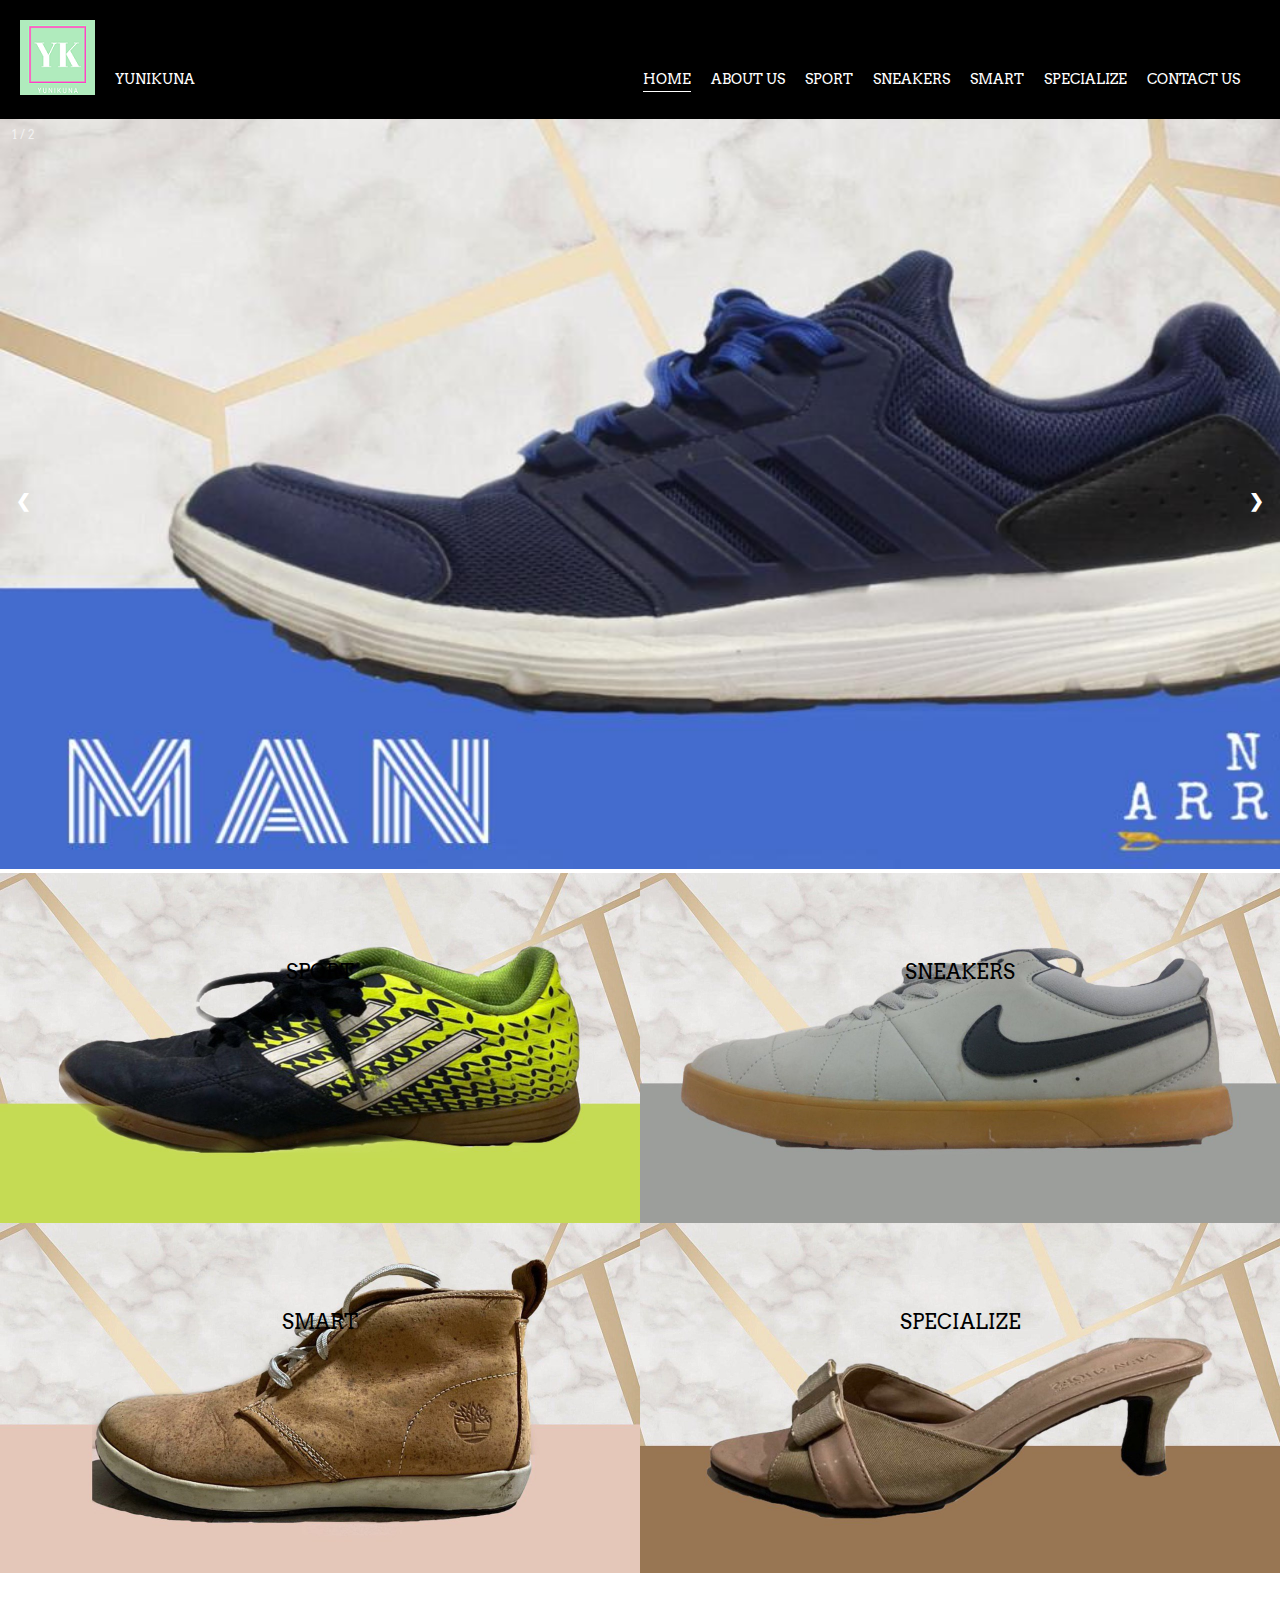
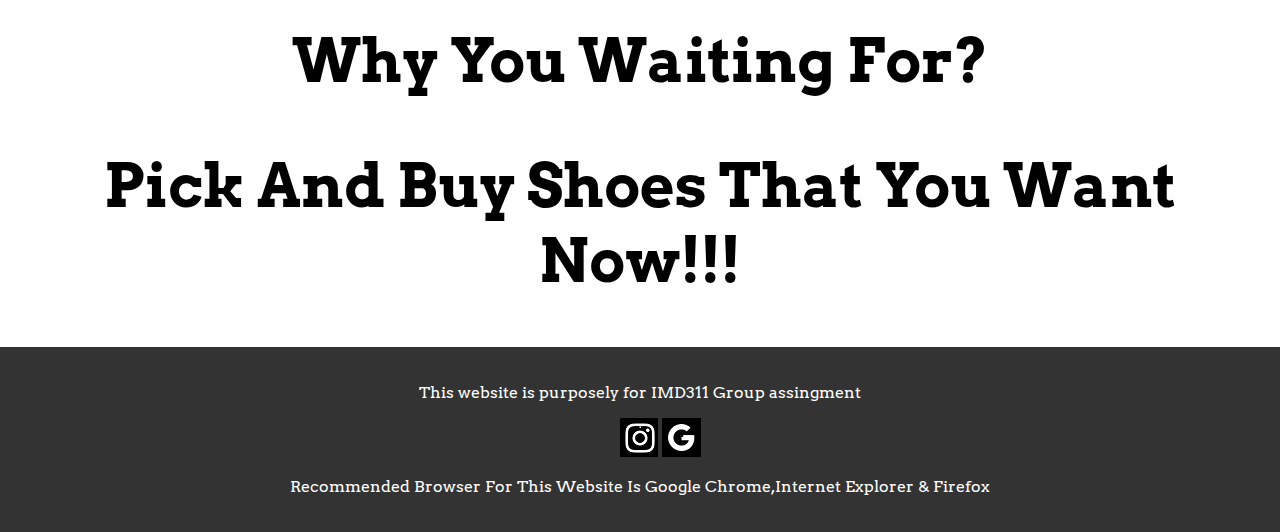
<file: index.html>
<!DOCTYPE html>
<html lang="en">
<head>
  <meta charset="UTF-8">
  <link href="https://fonts.googleapis.com/css2?family=Arvo&display=swap" rel="stylesheet">
  <link rel="stylesheet" type="text/css" href="style.css">
  <title>Homepage</title>
</head>
<body>
  <div class="container">
    <div class="nav-bar">
      <div class="left-side">
        <div class="brand-logo">
          <img src="images/logo1.png">
        </div>

        <div class="nav-brand">
          <div>YUNIKUNA</div>
        </div>
      </div>

      <div class="right-side">
        <div class="nav-link active-nav-link">
          <a href="index.html">HOME</a>
        </div>

        <div class="nav-link">
          <a href="about.html">ABOUT US</a>
        </div>

        <div class="nav-link">
          <a href="sport.html">SPORT</a>
        </div>

        <div class="nav-link">
          <a href="sneaker.html">SNEAKERS</a>
        </div>

        <div class="nav-link">
          <a href="smart.html">SMART</a>
        </div>

        <div class="nav-link">
          <a href="specialize.html">SPECIALIZE</a>
        </div>

        <div class="nav-link">
          <a href="contact.html">CONTACT US</a>
        </div>
      </div>
    </div>
  </div>

    <!-- Slideshow container -->
  <div class="slideshow-container">

  <!-- Full-width images with number and caption text -->
    <div class="mySlides fade">
      <div class="numbertext">1 / 2</div>
      <img src="images/sl1.jpeg" width="1519px" height="750px">
    </div>

    <div class="mySlides fade">
      <div class="numbertext">2 / 2</div>
      <img src="images/sl2.jpeg" width="1519px" height="750px">
    </div>

  <!-- Next and previous buttons -->
    <a class="prev" onclick="plusSlides(-1)">&#10094;</a>
    <a class="next" onclick="plusSlides(1)">&#10095;</a>
  </div>

  <div class="container">

    <div class="content">
      <div class="menu-items">

        <div class="menu-item">
          <div class="menu-img-background" style="background-image:url(images/hp1.jpg)"></div>
        
          <div class="img-text">
            <div class="subtitle"> 
              <h2>Get Your Right Shoes For Your Sports Here!!</h2>
            </div> 

            <div class="button-content">
              <a href="sport.html" class="button-content">SPORT</a>
            </div>
          </div>
        </div>

        <div class="menu-item">
          <div class="menu-img-background" style="background-image:url(images/hp2.jpg)"></div>
        
          <div class="img-text">
            <div class="subtitle"> 
              <h2>Stay Up To Date With The HypeBeast</h2>
            </div> 

            <div class="button-content">
              <a href="sneaker.html" class="button-content">SNEAKERS</a>
            </div>
          </div>
        </div>

        <div class="menu-item">
          <div class="menu-img-background" style="background-image:url(images/hp3.jpg)"></div>
        
          <div class="img-text">
            <div class="subtitle"> 
              <h2>Formal Shoes? No Problem, Shop Here</h2>
            </div> 

            <div class="button-content ">
              <a href="smart.html" class="button-content">SMART</a>
            </div>
          </div>
        </div>

        <div class="menu-item">
          <div class="menu-img-background" style="background-image:url(images/hp4.jpg)"></div>
        
          <div class="img-text">
            <div class="subtitle">
              <h2>Women Shoes Are One Of The Our Top Concern</h2>
            </div> 

            <div class="button-content">
              <a href="specialize.html" class="button-content">SPECIALIZE</a>
            </div>
          </div>
        </div>
    
      </div>
    </div>
  </div>

  <div class="promote">
    <h2>Why You Waiting For?</h2>
    <h2>Pick And Buy Shoes That You Want Now!!!</h2>
  </div>

  <div class="footer"
    <footer id="main-footer">
      <p>This website is purposely for IMD311 Group assingment</p>

    <footer id="mid-footer">
      <ul>
        <li><a href="https://www.instagram.com/yunikuna_store/"><img src="images/insta.png"></a></li>
        <li><a href="contact.html/"><img src="images/google.png"></a></li>
      </ul>

    <footer id="end-footer">
      <p>Recommended Browser For This Website Is Google Chrome,Internet Explorer & Firefox</p>
  </div>
</body>
<script>
var slideIndex = 1;
showSlides(slideIndex);

// Next/previous controls
function plusSlides(n) {
  showSlides(slideIndex += n);
}

// Thumbnail image controls
function currentSlide(n) {
  showSlides(slideIndex = n);
}

function showSlides(n) {
  var i;
  var slides = document.getElementsByClassName("mySlides");
  var dots = document.getElementsByClassName("dot");
  if (n > slides.length) {slideIndex = 1}
  if (n < 1) {slideIndex = slides.length}
  for (i = 0; i < slides.length; i++) {
      slides[i].style.display = "none";
  }
  for (i = 0; i < dots.length; i++) {
      dots[i].className = dots[i].className.replace(" active", "");
  }
  slides[slideIndex-1].style.display = "block";
  dots[slideIndex-1].className += " active";
}
</script>
</html>
</file>
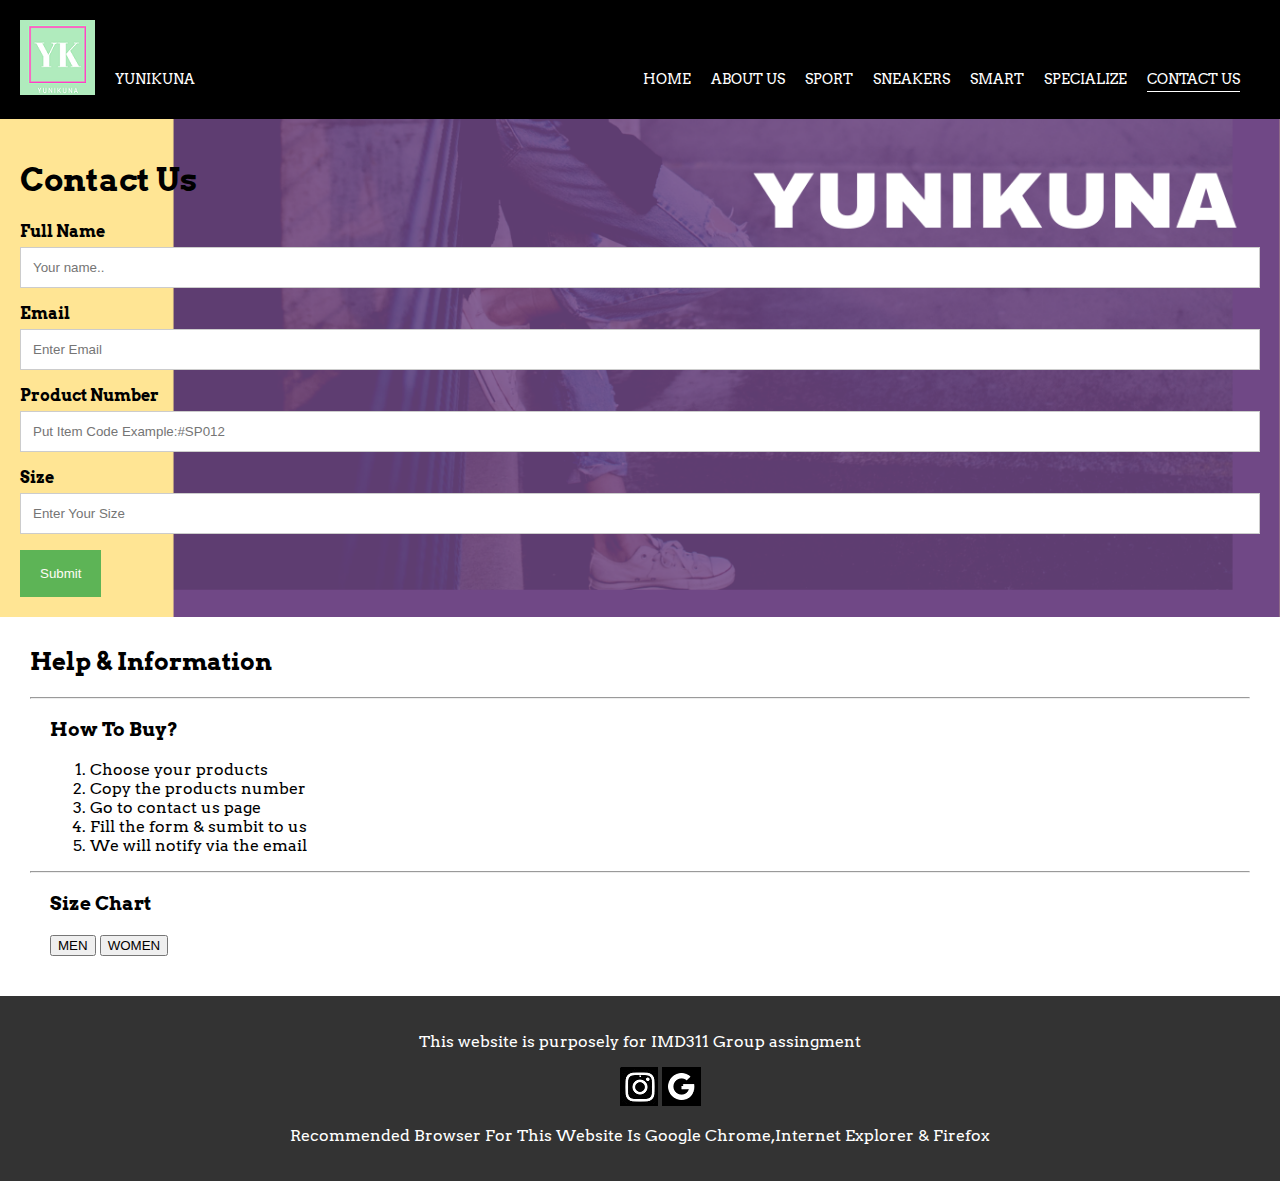
<file: contact.html>
<!DOCTYPE html>
<html lang="en">
<head>
  <meta charset="UTF-8">
  <link href="https://fonts.googleapis.com/css2?family=Arvo&display=swap" rel="stylesheet">
  <link rel="stylesheet" type="text/css" href="style.css">
  <title>Contact Us</title>
</head>
<body>
  <div class="container">
    <div class="nav-bar">
      <div class="left-side">
        <div class="brand-logo">
          <img src="images/logo1.png">
        </div>

        <div class="nav-brand">
          <div>YUNIKUNA</div>
        </div>
      </div>

      <div class="right-side">
        <div class="nav-link">
          <a href="index.html">HOME</a>
        </div>

        <div class="nav-link">
          <a href="about.html">ABOUT US</a>
        </div>

        <div class="nav-link">
          <a href="sport.html">SPORT</a>
        </div>

        <div class="nav-link">
          <a href="sneaker.html">SNEAKERS</a>
        </div>

        <div class="nav-link">
          <a href="smart.html">SMART</a>
        </div>

        <div class="nav-link">
          <a href="specialize.html">SPECIALIZE</a>
        </div>

        <div class="nav-link active-nav-link">
          <a href="contact.html">CONTACT US</a>
        </div>
      </div>
    </div>
  </div>

  <div class="form-container">
    <form action="https://forms.gle/JAPjrDDkQbALmHbq6">
      <h1>Contact Us</h1>
  
      <label for="flname"><b>Full Name</b></label>
      <input type="text" id="flname" name="fullname" placeholder="Your name..">
  
      <label for="email"><b>Email</b></label>
      <input type="text" id="email" name="email" placeholder="Enter Email">
  
      <label for="pnumber"><b>Product Number</b></label>
      <input type="text" id="pnumber" name="prodcutnumber" placeholder="Put Item Code Example:#SP012">

      <label for="size"><b>Size</b></label>
      <input type="text" id="size" name="size" placeholder="Enter Your Size">
      <button type="submit" class="btn">Submit</button>
  
    </form>
  </div>

  <div class="help-add">
    <h2>Help & Information</h2>
    <hr>
    <div class="how-to">
      <h3>How To Buy?</h3>
      <ol>
        <li>Choose your products</li>
        <li>Copy the products number</li>
        <li>Go to contact us page</li>
        <li>Fill the form & sumbit to us</li>
        <li>We will notify via the email</li>
      </ol>
    </div>
    <hr>

    <div class="size-chart">
      <h3>Size Chart</h3>
      <button onclick="sizeMen()">MEN</button>
      <button onclick="sizeGirl()">WOMEN</button>

      <div id="women">
        <p>Women Size Chart</p>
        <table>
          <tr>
            <th>UK</th>
            <th>US</th>
            <th>EUROPE</th>
          </tr>

          <tr>
            <td>3.5</td>
            <td>5</td>
            <td>36</td>
          </tr>

          <tr>
            <td>4</td>
            <td>5.5</td>
            <td>36 2/3</td>
          </tr>

          <tr>
            <td>4.5</td>
            <td>6</td>
            <td>37 1/3</td>
          </tr>

          <tr>
            <td>5</td>
            <td>6.5</td>
            <td>38</td>
          </tr>

          <tr>
            <td>5.5</td>
            <td>7</td>
            <td>38 2/3</td>
          </tr>

          <tr>
            <td>6</td>
            <td>7.5</td>
            <td>39 1/3</td>
          </tr>

          <tr>
            <td>6.5</td>
            <td>8</td>
            <td>40</td>
          </tr>

          <tr>
            <td>7</td>
            <td>8.5</td>
            <td>40 2/3</td>
          </tr>

          <tr>
            <td>7.5</td>
            <td>9</td>
            <td>41 1/3</td>
          </tr>

          <tr>
            <td>8</td>
            <td>9.5</td>
            <td>42</td>
          </tr>

          <tr>
            <td>8.5</td>
            <td>10</td>
            <td>42 2/3</td>
          </tr>
        </table>
      </div>

      <div id="men">
        <p>Men Size Chart</p>
        <table>
          <tr>
            <th>UK</th>
            <th>US</th>
            <th>EUROPE</th>
          </tr>

          <tr>
            <td>6</td>
            <td>6.5</td>
            <td>39 1/3</td>
          </tr>

          <tr>
            <td>6.5</td>
            <td>7</td>
            <td>40</td>
          </tr>

          <tr>
            <td>7</td>
            <td>7.5</td>
            <td>40 2/3</td>
          </tr>

          <tr>
            <td>7.5</td>
            <td>8</td>
            <td>41 1/3</td>
          </tr>

          <tr>
            <td>8</td>
            <td>8.5</td>
            <td>42</td>
          </tr>

          <tr>
            <td>8.5</td>
            <td>9</td>
            <td>42 2/3</td>
          </tr>

          <tr>
            <td>9</td>
            <td>9.5</td>
            <td>43 1/3</td>
          </tr>

          <tr>
            <td>9.5</td>
            <td>10</td>
            <td>44</td>
          </tr> 

          <tr>
            <td>10</td>
            <td>10.5</td>
            <td>44 2/3</td>
          </tr>

          <tr>
            <td>10.5</td>
            <td>11</td>
            <td>45 1/3</td>
          </tr>

          <tr>
            <td>11</td>
            <td>11.5</td>
            <td>46</td>
          </tr>
        </table>
      </div>
    </div>
  </div>

  <div class="footer"
    <footer id="main-footer">
      <p>This website is purposely for IMD311 Group assingment</p>

    <footer id="mid-footer">
      <ul>
        <li><a href="https://www.instagram.com/yunikuna_store/"><img src="images/insta.png"></a></li>
        <li><a href="contact.html/"><img src="images/google.png"></a></li>
      </ul>

    <footer id="end-footer">
      <p>Recommended Browser For This Website Is Google Chrome,Internet Explorer & Firefox</p>
  </div>
</body>
<script>
  function sizeMen() {
    var x = document.getElementById("men");
    if (x.style.display === "none") {
      x.style.display = "block";
    } else {
      x.style.display = "none";
    }
  }
  
  function sizeGirl() {
    var x = document.getElementById("women");
    if (x.style.display === "block") {
      x.style.display = "none";
    } else {
      x.style.display = "block";
    }
  }
  </script>
</html>
</file>
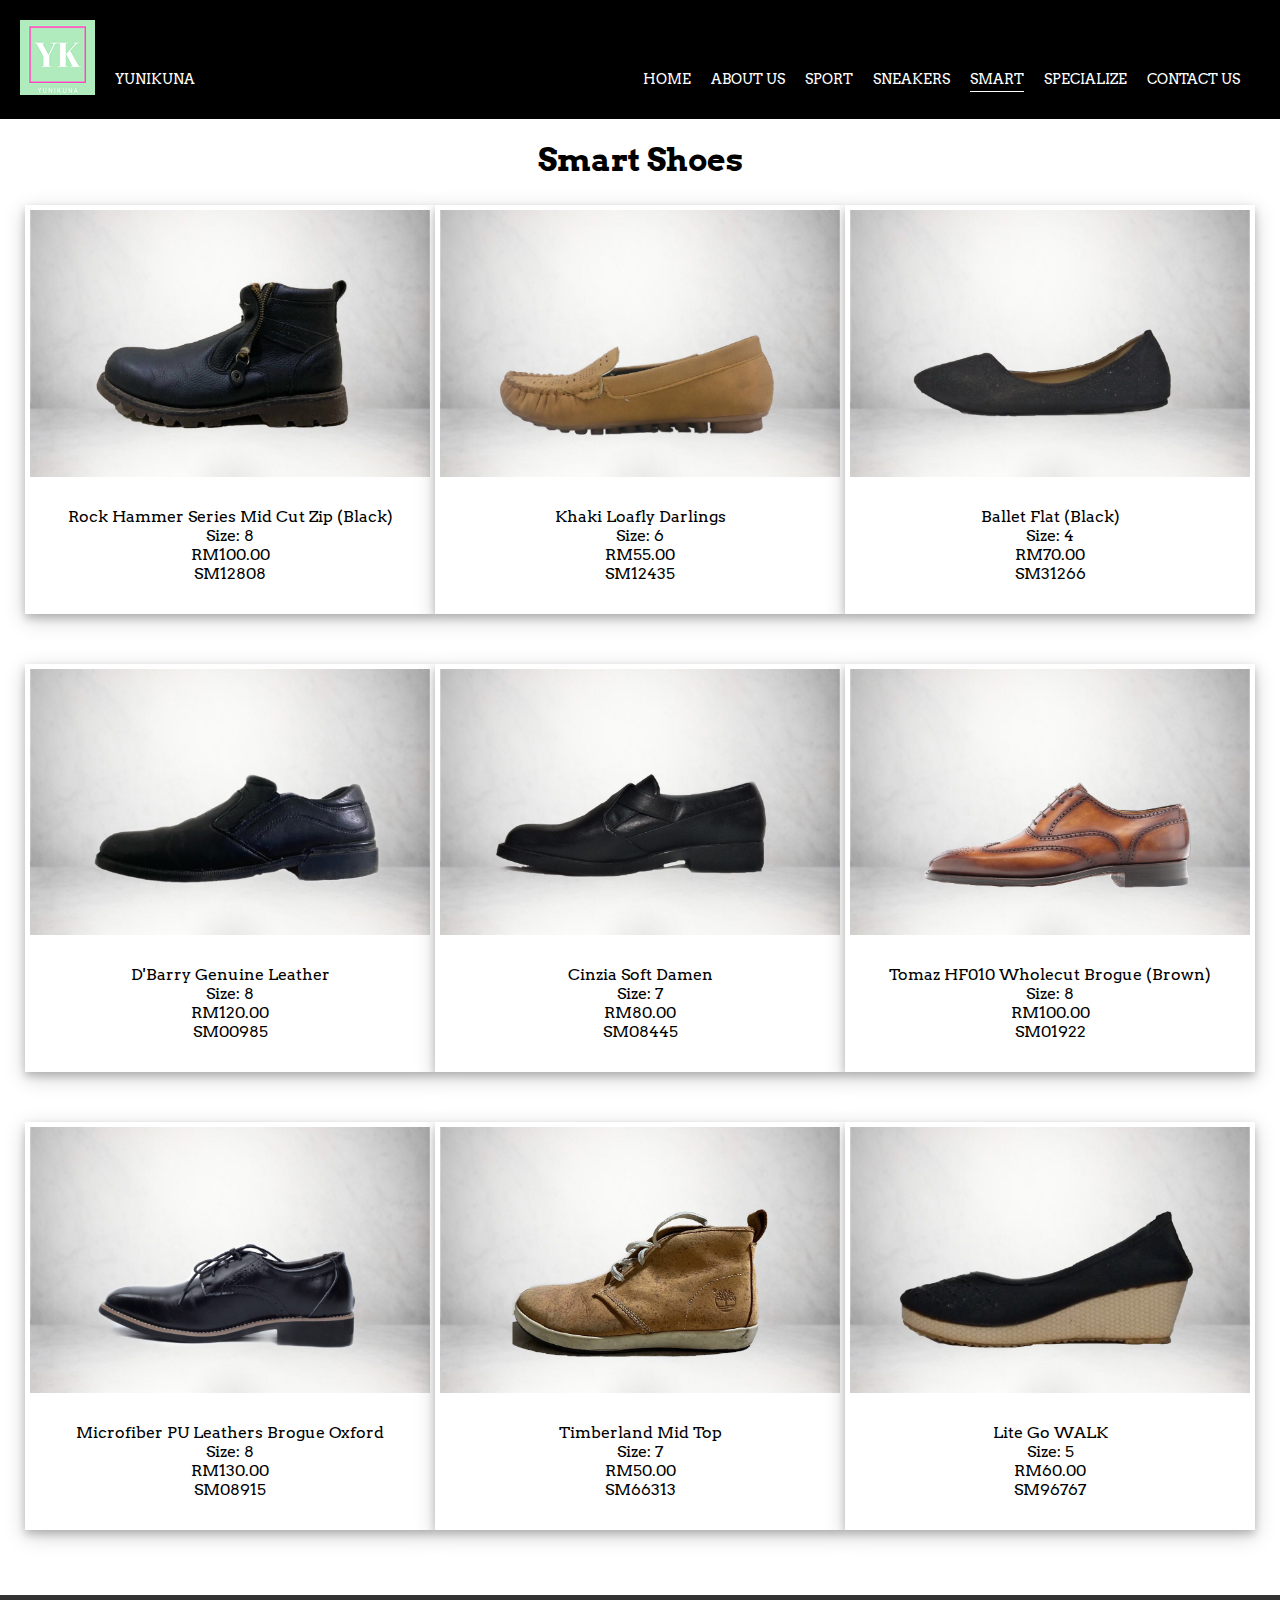
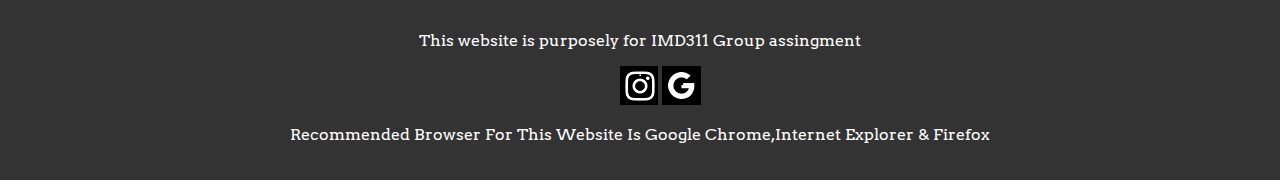
<file: smart.html>
<!DOCTYPE html>
<html lang="en">
<head>
  <meta charset="UTF-8">
  <link href="https://fonts.googleapis.com/css2?family=Arvo&display=swap" rel="stylesheet">
  <link rel="stylesheet" type="text/css" href="style.css">
  <title>Smart</title>
</head>
<body>
  <div class="container">
    <div class="nav-bar">
      <div class="left-side">
        <div class="brand-logo">
          <img src="images/logo1.png">
        </div>

        <div class="nav-brand">
          <div>YUNIKUNA</div>
        </div>
      </div>

      <div class="right-side">
        <div class="nav-link">
          <a href="index.html">HOME</a>
        </div>

        <div class="nav-link">
          <a href="about.html">ABOUT US</a>
        </div>

        <div class="nav-link">
          <a href="sport.html">SPORT</a>
        </div>

        <div class="nav-link">
          <a href="sneaker.html">SNEAKERS</a>
        </div>

        <div class="nav-link active-nav-link">
          <a href="smart.html">SMART</a>
        </div>

        <div class="nav-link">
          <a href="specialize.html">SPECIALIZE</a>
        </div>

        <div class="nav-link">
          <a href="contact.html">CONTACT US</a>
        </div>
      </div>
    </div>
  </div>

  <h1 align="center">Smart Shoes</h1>

  <div class="pol-row">
    <div class="polaroid">
      <img src="images/smart1.jpg" style="width:100%">
      <div class="pol-sub">
        <p>Rock Hammer Series Mid Cut Zip (Black)
          <br>Size: 8
          <br>RM100.00
          <br>SM12808
        </p>
      </div>
    </div>

    <div class="polaroid">
      <img src="images/smart2.jpg" style="width:100%">
      <div class="pol-sub">
        <p>Khaki Loafly Darlings
          <br>Size: 6
          <br>RM55.00
          <br>SM12435
        </p>
      </div>
    </div>

    <div class="polaroid">
      <img src="images/smart3.jpg" style="width:100%">
      <div class="pol-sub">
        <p>Ballet Flat (Black)
          <br>Size: 4
          <br>RM70.00
          <br>SM31266
        </p>
      </div>
    </div>
  </div>

  <div class="pol-row">
    <div class="polaroid">
      <img src="images/smart4.jpg" style="width:100%">
      <div class="pol-sub">
        <p>D'Barry Genuine Leather
          <br>Size: 8
          <br>RM120.00
          <br>SM00985
        </p>
      </div>
    </div>

    <div class="polaroid">
      <img src="images/smart5.jpg" style="width:100%">
      <div class="pol-sub">
        <p>Cinzia Soft Damen
          <br>Size: 7
          <br>RM80.00
          <br>SM08445
        </p>
      </div>
    </div>

    <div class="polaroid">
      <img src="images/smart6.jpg" style="width:100%">
      <div class="pol-sub">
        <p>Tomaz HF010 Wholecut Brogue (Brown)
          <br>Size: 8
          <br>RM100.00
          <br>SM01922
        </p>
      </div>
    </div>
  </div>

  <div class="pol-row">
    <div class="polaroid">
      <img src="images/smart7.jpg" style="width:100%">
      <div class="pol-sub">
        <p>Microfiber PU Leathers Brogue Oxford
          <br>Size: 8
          <br>RM130.00
          <br>SM08915
        </p>
      </div>
    </div>

    <div class="polaroid">
      <img src="images/smart8.jpg" style="width:100%">
      <div class="pol-sub">
        <p>Timberland Mid Top
          <br>Size: 7
          <br>RM50.00
          <br>SM66313
      </div>
    </div>

    <div class="polaroid">
      <img src="images/smart9.jpg" style="width:100%">
      <div class="pol-sub">
        <p>Lite Go WALK
          <br>Size: 5
          <br>RM60.00
          <br>SM96767
        </p>
      </div>
    </div>
  </div>

  <div class="footer"
    <footer id="main-footer">
      <p>This website is purposely for IMD311 Group assingment</p>

    <footer id="mid-footer">
      <ul>
        <li><a href="https://www.instagram.com/yunikuna_store/"><img src="images/insta.png"></a></li>
        <li><a href="contact.html/"><img src="images/google.png"></a></li>
      </ul>

    <footer id="end-footer">
      <p>Recommended Browser For This Website Is Google Chrome,Internet Explorer & Firefox</p>
  </div>
</body>
</html>
</file>
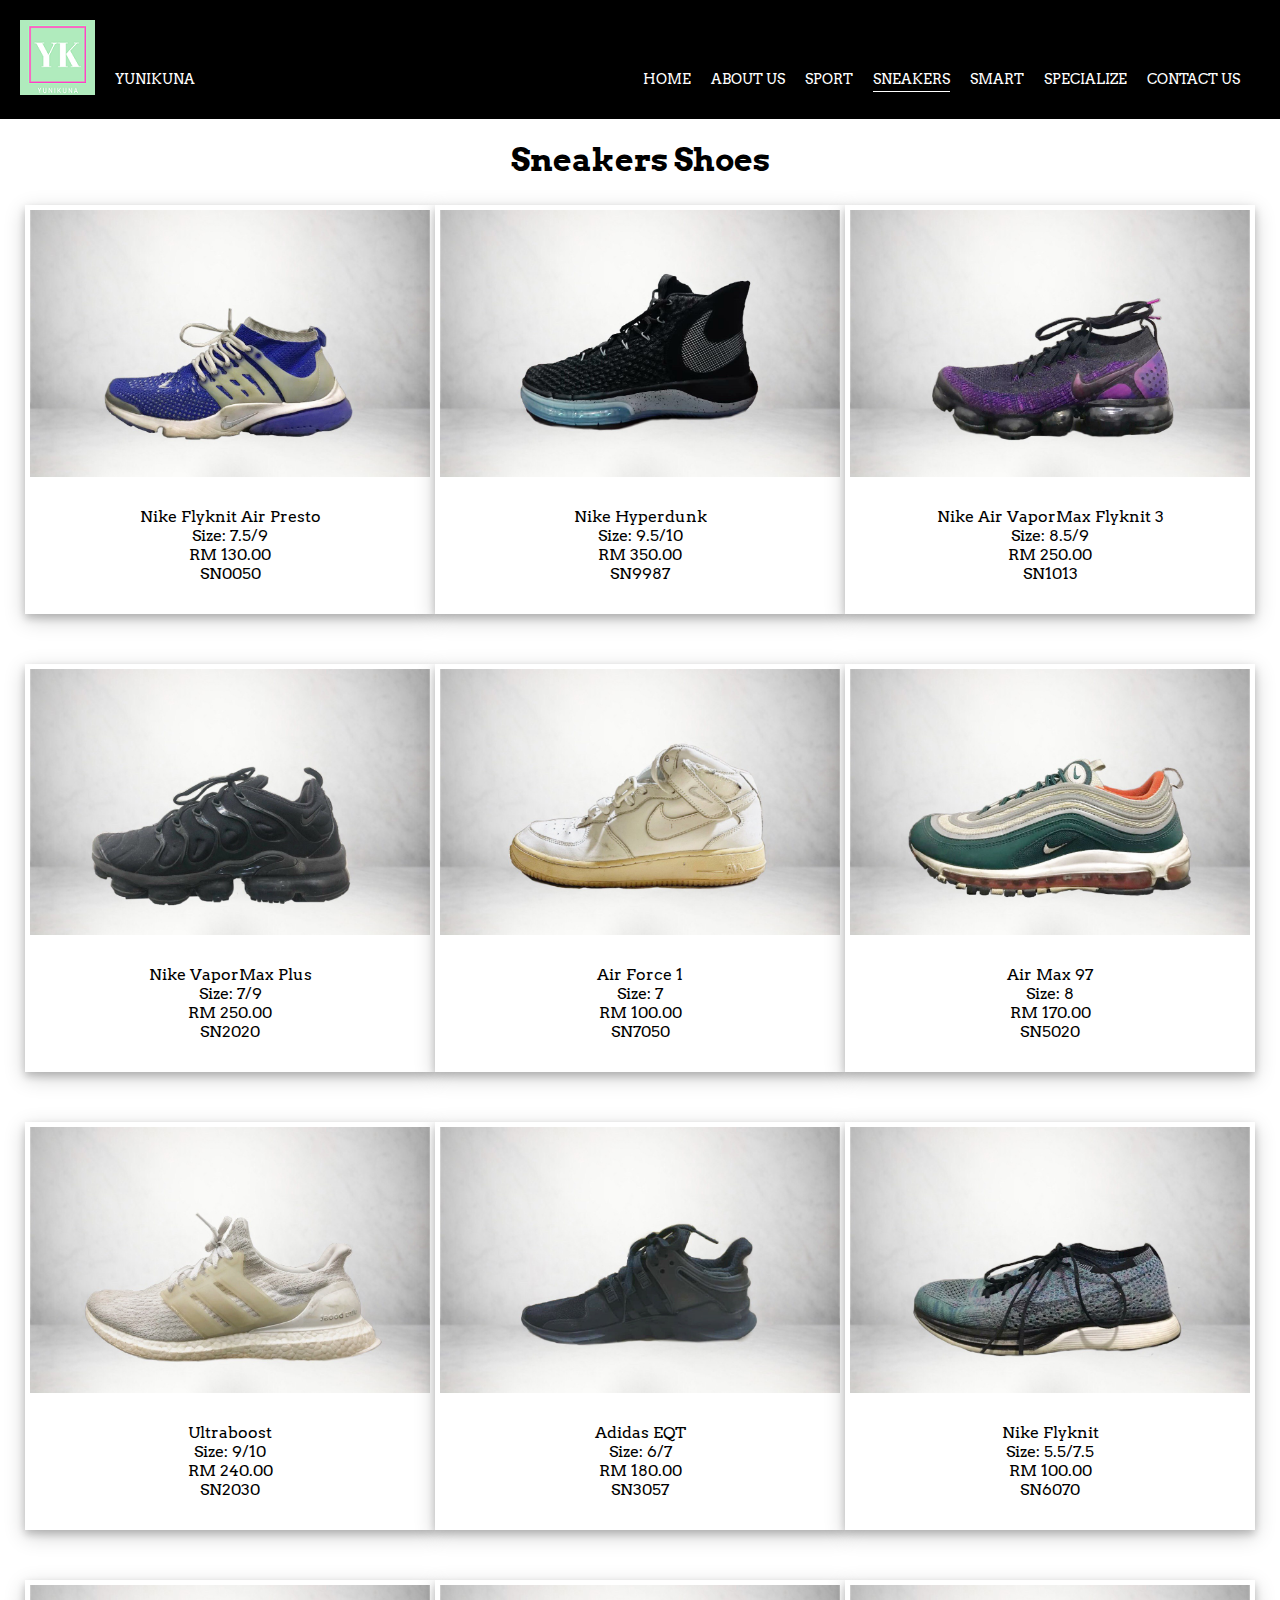
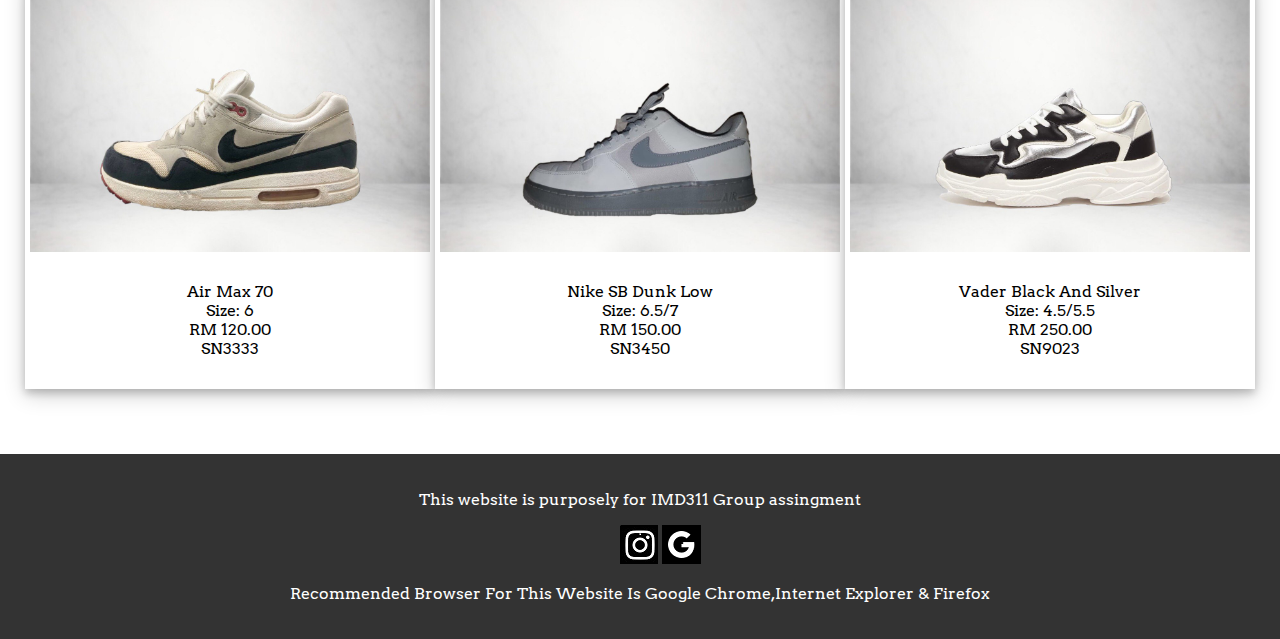
<file: sneaker.html>
<!DOCTYPE html>
<html lang="en">
<head>
  <meta charset="UTF-8">
  <link href="https://fonts.googleapis.com/css2?family=Arvo&display=swap" rel="stylesheet">
  <link rel="stylesheet" type="text/css" href="style.css">
  <title>SNEAKERS</title>
</head>
<body>
  <div class="container">
    <div class="nav-bar">
      <div class="left-side">
        <div class="brand-logo">
          <img src="images/logo1.png">
        </div>

        <div class="nav-brand">
          <div>YUNIKUNA</div>
        </div>
      </div>

      <div class="right-side">
        <div class="nav-link">
          <a href="index.html">HOME</a>
        </div>

        <div class="nav-link">
          <a href="about.html">ABOUT US</a>
        </div>

        <div class="nav-link">
          <a href="sport.html">SPORT</a>
        </div>

        <div class="nav-link active-nav-link">
          <a href="sneaker.html">SNEAKERS</a>
        </div>

        <div class="nav-link">
          <a href="smart.html">SMART</a>
        </div>

        <div class="nav-link">
          <a href="specialize.html">SPECIALIZE</a>
        </div>

        <div class="nav-link">
          <a href="contact.html">CONTACT US</a>
        </div>
      </div>
    </div>
  </div>

  <h1 align="center">Sneakers Shoes</h1>

  <div class="pol-row">
    <div class="polaroid">
      <img src="images/sn1.jpg" style="width:100%">
      <div class="pol-sub">
        <p>Nike Flyknit Air Presto
          <br>Size: 7.5/9
          <br>RM 130.00
          <br>SN0050
        </p>
      </div>
    </div>

    <div class="polaroid">
      <img src="images/sn2.jpg" style="width:100%">
      <div class="pol-sub">
        <p>Nike Hyperdunk
          <br>Size: 9.5/10
          <br>RM 350.00
          <br>SN9987 
        </p>
      </div>
    </div>

    <div class="polaroid">
      <img src="images/sn3.jpg" style="width:100%">
      <div class="pol-sub">
        <p>Nike Air VaporMax Flyknit 3
          <br>Size: 8.5/9
          <br>RM 250.00
          <br>SN1013
        </p>
      </div>
    </div>
  </div>

  <div class="pol-row">
    <div class="polaroid">
      <img src="images/sn4.jpg" style="width:100%">
      <div class="pol-sub">
        <p>Nike VaporMax Plus
          <br>Size: 7/9
          <br>RM 250.00
          <br>SN2020
        </p>
      </div>
    </div>

    <div class="polaroid">
      <img src="images/sn5.jpg" style="width:100%">
      <div class="pol-sub">
        <p>Air Force 1
        <br>Size: 7
        <br>RM 100.00
        <br>SN7050
        </p>
      </div>
    </div>

    <div class="polaroid">
      <img src="images/sn6.jpg" style="width:100%">
      <div class="pol-sub">
        <p>Air Max 97
          <br>Size: 8
          <br>RM 170.00
          <br>SN5020
        </p>
      </div>
    </div>
  </div>

  <div class="pol-row">
    <div class="polaroid">
      <img src="images/sn7.jpg" style="width:100%">
      <div class="pol-sub">
        <p>Ultraboost
          <br>Size: 9/10
          <br>RM 240.00
          <br>SN2030
        </p>
      </div>
    </div>

    <div class="polaroid">
      <img src="images/sn8.jpg" style="width:100%">
      <div class="pol-sub">
        <p>Adidas EQT
          <br>Size: 6/7
          <br>RM 180.00
          <br>SN3057
        </p>
      </div>
    </div>

    <div class="polaroid">
      <img src="images/sn9.jpg" style="width:100%">
      <div class="pol-sub">
        <p>Nike Flyknit
          <br>Size: 5.5/7.5
          <br>RM 100.00
          <br>SN6070
        </p>
      </div>
    </div>
  </div>

  <div class="pol-row">
    <div class="polaroid">
      <img src="images/sn10.jpg" style="width:100%">
      <div class="pol-sub">
        <p>Air Max 70
          <br>Size: 6
          <br>RM 120.00
          <br>SN3333
        </p>
      </div>
    </div>

    <div class="polaroid">
      <img src="images/sn11.jpg" style="width:100%">
      <div class="pol-sub">
        <p>Nike SB Dunk Low
          <br>Size: 6.5/7
          <br>RM 150.00
          <br>SN3450
        </p>
      </div>
    </div>

    <div class="polaroid">
      <img src="images/sn12.jpg" style="width:100%">
      <div class="pol-sub">
        <p>Vader Black And Silver
          <br>Size: 4.5/5.5
          <br>RM 250.00
          <br>SN9023
        </p>
      </div>
    </div>
  </div>

  <div class="footer"
    <footer id="main-footer">
      <p>This website is purposely for IMD311 Group assingment</p>

    <footer id="mid-footer">
      <ul>
        <li><a href="https://www.instagram.com/yunikuna_store/"><img src="images/insta.png"></a></li>
        <li><a href="contact.html/"><img src="images/google.png"></a></li>
      </ul>

    <footer id="end-footer">
      <p>Recommended Browser For This Website Is Google Chrome,Internet Explorer & Firefox</p>
  </div>
</body>
</html>
</file>
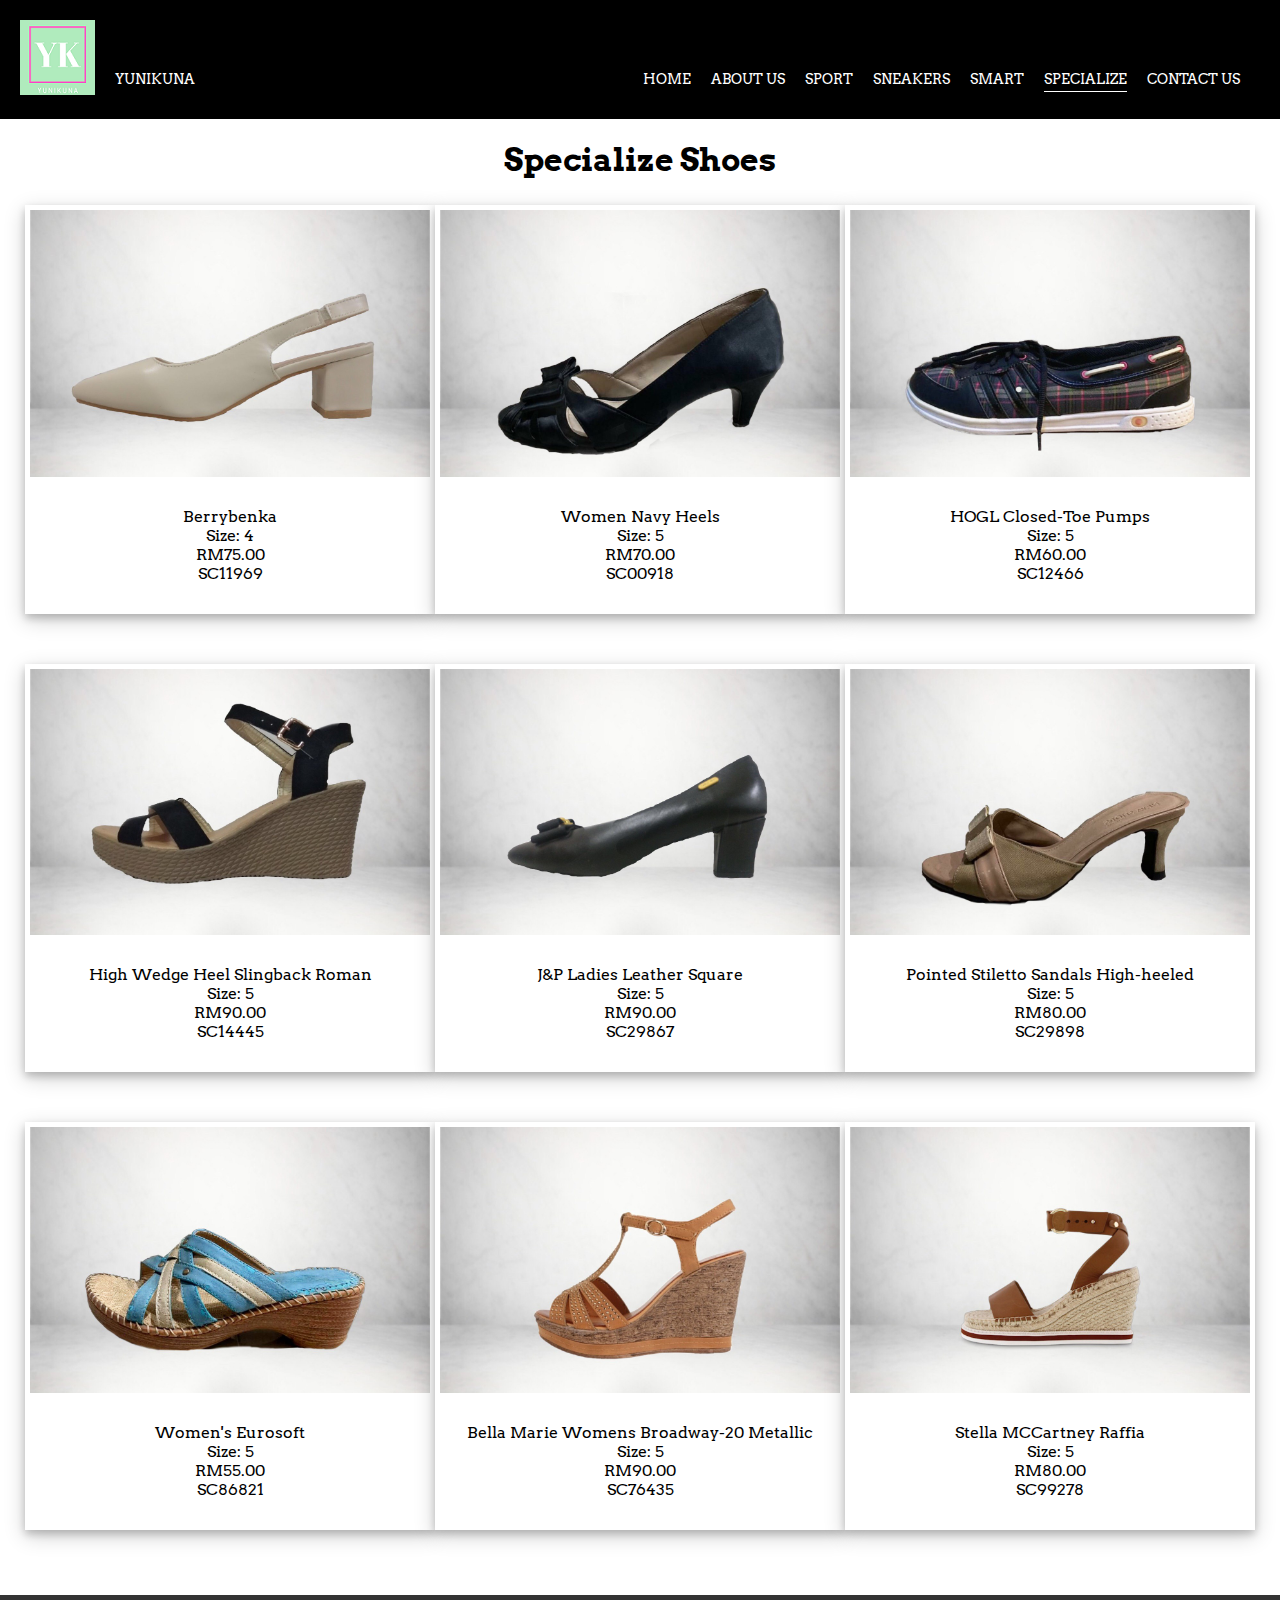
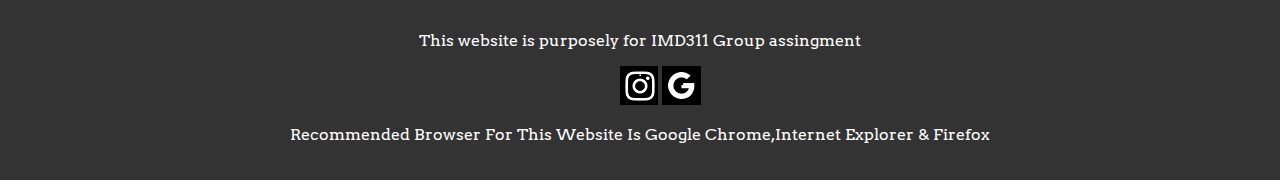
<file: specialize.html>
<!DOCTYPE html>
<html lang="en">
<head>
  <meta charset="UTF-8">
  <link href="https://fonts.googleapis.com/css2?family=Arvo&display=swap" rel="stylesheet">
  <link rel="stylesheet" type="text/css" href="style.css">
  <title>Specialize</title>
</head>
<body>
  <div class="container">
    <div class="nav-bar">
      <div class="left-side">
        <div class="brand-logo">
          <img src="images/logo1.png">
        </div>

        <div class="nav-brand">
          <div>YUNIKUNA</div>
        </div>
      </div>

      <div class="right-side">
        <div class="nav-link">
          <a href="index.html">HOME</a>
        </div>

        <div class="nav-link">
          <a href="about.html">ABOUT US</a>
        </div>

        <div class="nav-link">
          <a href="sport.html">SPORT</a>
        </div>

        <div class="nav-link">
          <a href="sneaker.html">SNEAKERS</a>
        </div>

        <div class="nav-link">
          <a href="smart.html">SMART</a>
        </div>

        <div class="nav-link active-nav-link">
          <a href="specialize.html">SPECIALIZE</a>
        </div>

        <div class="nav-link">
          <a href="contact.html">CONTACT US</a>
        </div>
      </div>
    </div>
  </div>

  <h1 align="center">Specialize Shoes</h1>

  <div class="pol-row">
    <div class="polaroid">
      <img src="images/special1.jpg" style="width:100%">
      <div class="pol-sub">
        <p>Berrybenka
          <br>Size: 4
          <br>RM75.00
          <br>SC11969
        </p>
      </div>
    </div>

    <div class="polaroid">
      <img src="images/special2.jpg" style="width:100%">
      <div class="pol-sub">
        <p>Women Navy Heels
          <br>Size: 5
          <br>RM70.00
          <br>SC00918
        </p>
      </div>
    </div>

    <div class="polaroid">
      <img src="images/special3.jpg" style="width:100%">
      <div class="pol-sub">
        <p>HOGL Closed-Toe Pumps
          <br>Size: 5
          <br>RM60.00
          <br>SC12466
        </p>
      </div>
    </div>
  </div>

  <div class="pol-row">
    <div class="polaroid">
      <img src="images/special4.jpg" style="width:100%">
      <div class="pol-sub">
        <p>High Wedge Heel Slingback Roman
          <br>Size: 5
          <br>RM90.00
          <br>SC14445
        </p>
      </div>
    </div>

    <div class="polaroid">
      <img src="images/special5.jpg" style="width:100%">
      <div class="pol-sub">
        <p>J&P Ladies Leather Square
          <br>Size: 5
          <br>RM90.00
          <br>SC29867
        </p>
      </div>
    </div>

    <div class="polaroid">
      <img src="images/special6.jpg" style="width:100%">
      <div class="pol-sub">
        <p>Pointed Stiletto Sandals High-heeled
        <br>Size: 5
        <br>RM80.00
        <br>SC29898
        </p>
      </div>
    </div>
  </div>

  <div class="pol-row">
    <div class="polaroid">
      <img src="images/special7.jpg" style="width:100%">
      <div class="pol-sub">
        <p>Women's Eurosoft
          <br>Size: 5
          <br>RM55.00
          <br>SC86821
        </p>
      </div>
    </div>

    <div class="polaroid">
      <img src="images/special8.jpg" style="width:100%">
      <div class="pol-sub">
        <p>Bella Marie Womens Broadway-20 Metallic
          <br>Size: 5
          <br>RM90.00
          <br>SC76435
        </p>
      </div>
    </div>

    <div class="polaroid">
      <img src="images/special9.jpg" style="width:100%">
      <div class="pol-sub">
        <p>Stella MCCartney Raffia
        <br>Size: 5
        <br>RM80.00
        <br>SC99278
        </p>
      </div>
    </div>
  </div>

  <div class="footer"
  <footer id="main-footer">
    <p>This website is purposely for IMD311 Group assingment</p>

  <footer id="mid-footer">
    <ul>
      <li><a href="https://www.instagram.com/yunikuna_store/"><img src="images/insta.png"></a></li>
      <li><a href="contact.html/"><img src="images/google.png"></a></li>
    </ul>

  <footer id="end-footer">
    <p>Recommended Browser For This Website Is Google Chrome,Internet Explorer & Firefox</p>
</div>
</body>
</html>
</file>
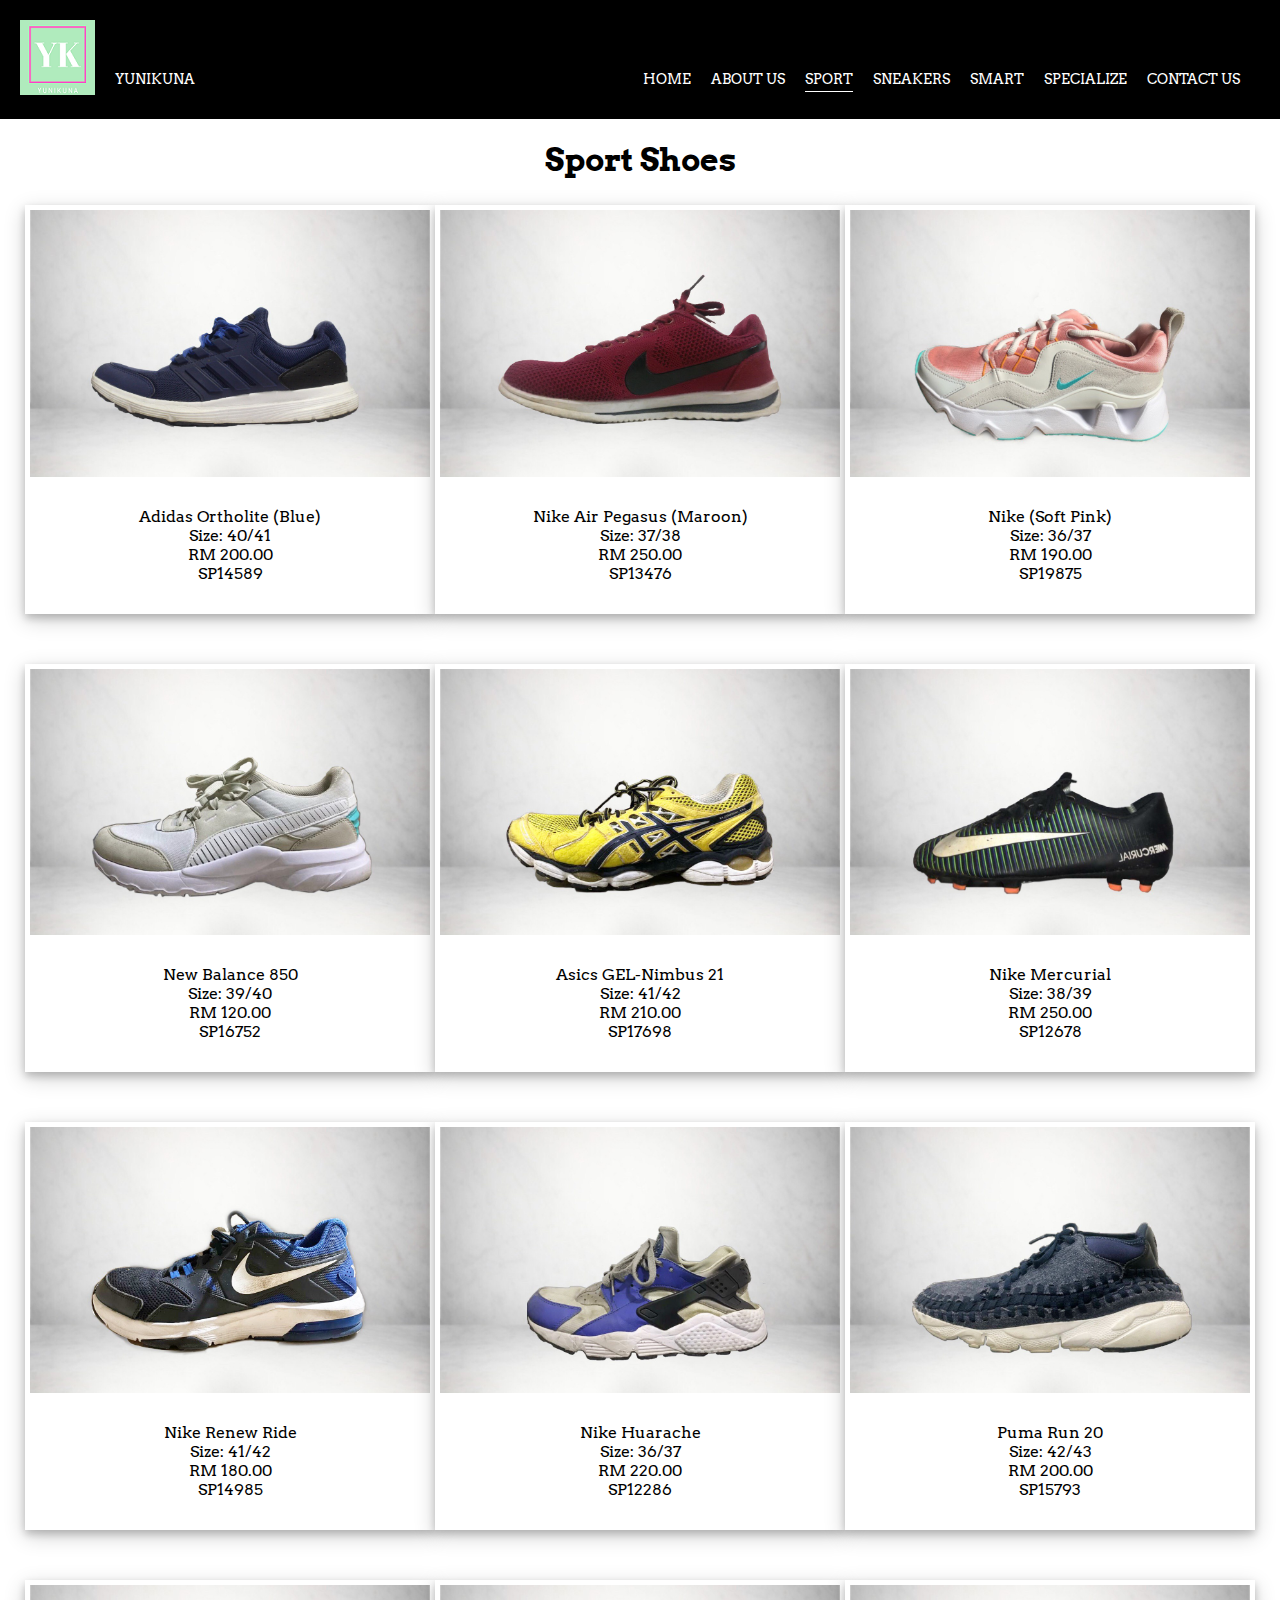
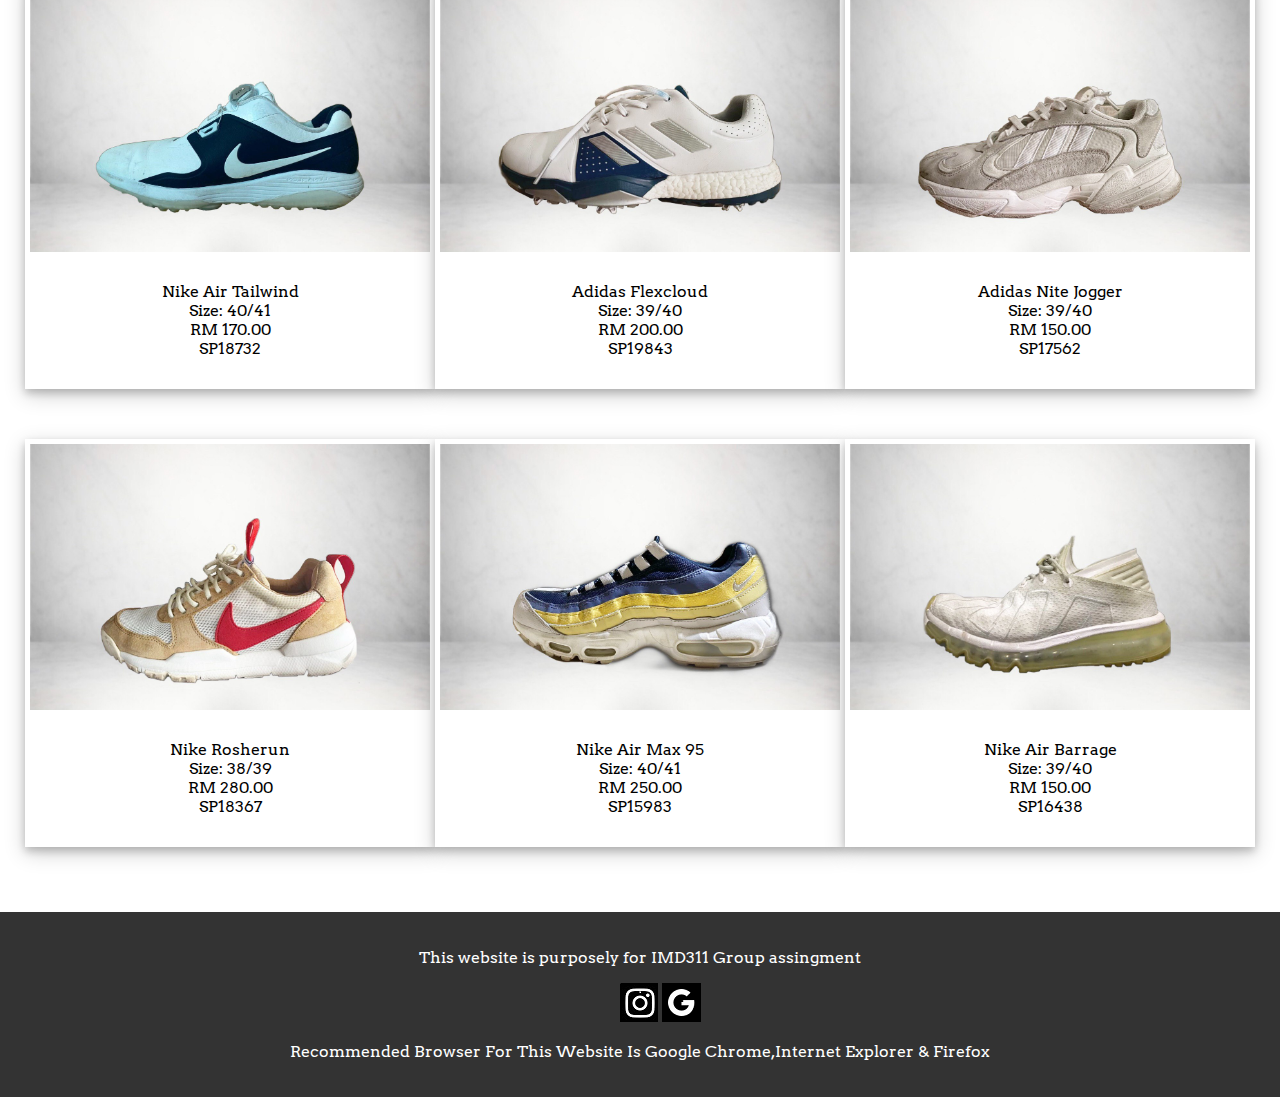
<file: sport.html>
<!DOCTYPE html>
<html lang="en">
<head>
  <meta charset="UTF-8">
  <link href="https://fonts.googleapis.com/css2?family=Arvo&display=swap" rel="stylesheet">
  <link rel="stylesheet" type="text/css" href="style.css">
  <title>Sport</title>
</head>
<body>
  <div class="container">
    <div class="nav-bar">
      <div class="left-side">
        <div class="brand-logo">
          <img src="images/logo1.png">
        </div>

        <div class="nav-brand">
          <div>YUNIKUNA</div>
        </div>
      </div>

      <div class="right-side">
        <div class="nav-link">
          <a href="index.html">HOME</a>
        </div>

        <div class="nav-link">
          <a href="about.html">ABOUT US</a>
        </div>

        <div class="nav-link active-nav-link">
          <a href="sport.html">SPORT</a>
        </div>

        <div class="nav-link">
          <a href="sneaker.html">SNEAKERS</a>
        </div>

        <div class="nav-link">
          <a href="smart.html">SMART</a>
        </div>

        <div class="nav-link">
          <a href="specialize.html">SPECIALIZE</a>
        </div>

        <div class="nav-link">
          <a href="contact.html">CONTACT US</a>
        </div>
      </div>
    </div>
  </div>

  <h1 align="center">Sport Shoes</h1>

  <div class="pol-row">
    <div class="polaroid">
      <img src="images/st1.jpg" style="width:100%">
      <div class="pol-sub">
        <p>Adidas Ortholite (Blue)
          <br>Size: 40/41
          <br>RM 200.00
          <br>SP14589
        </p>
      </div>
    </div>

    <div class="polaroid">
      <img src="images/st2.jpg" style="width:100%">
      <div class="pol-sub">
        <p>Nike Air Pegasus (Maroon)
          <br>Size: 37/38
          <br>RM 250.00
          <br>SP13476
        </p>
      </div>
    </div>

    <div class="polaroid">
      <img src="images/st16.jpg" style="width:100%">
      <div class="pol-sub">
        <p>Nike (Soft Pink)
          <br>Size: 36/37
          <br>RM 190.00
          <br>SP19875
        </p>
      </div>
    </div>
  </div>

  <div class="pol-row">
    <div class="polaroid">
      <img src="images/st4.jpg" style="width:100%">
      <div class="pol-sub">
        <p>New Balance 850
          <br>Size: 39/40
          <br>RM 120.00
          <br>SP16752
        </p>
      </div>
    </div>

    <div class="polaroid">
      <img src="images/st5.jpg" style="width:100%">
      <div class="pol-sub">
        <p>Asics GEL-Nimbus 21
          <br>Size: 41/42
          <br>RM 210.00
          <br>SP17698
        </p>
      </div>
    </div>

    <div class="polaroid">
      <img src="images/st6.jpg" style="width:100%">
      <div class="pol-sub">
        <p>Nike Mercurial
          <br>Size: 38/39
          <br>RM 250.00
          <br>SP12678
        </p>
      </div>
    </div>
  </div>

  <div class="pol-row">
    <div class="polaroid">
      <img src="images/st7.jpg" style="width:100%">
      <div class="pol-sub">
        <p>Nike Renew Ride
          <br>Size: 41/42
          <br>RM 180.00
          <br>SP14985
        </p>
      </div>
    </div>

    <div class="polaroid">
      <img src="images/st8.jpg" style="width:100%">
      <div class="pol-sub">
        <p>Nike Huarache
          <br>Size: 36/37
          <br>RM 220.00
          <br>SP12286
        </p>
      </div>
    </div>

    <div class="polaroid">
      <img src="images/st9.jpg" style="width:100%">
      <div class="pol-sub">
        <p>Puma Run 20
          <br>Size: 42/43
          <br>RM 200.00
          <br>SP15793
        </p>
      </div>
    </div>
  </div>

  <div class="pol-row">
    <div class="polaroid">
      <img src="images/st10.jpg" style="width:100%">
      <div class="pol-sub">
        <p>Nike Air Tailwind
          <br>Size: 40/41
          <br>RM 170.00
          <br>SP18732
        </p>
      </div>
    </div>

    <div class="polaroid">
      <img src="images/st11.jpg" style="width:100%">
      <div class="pol-sub">
        <p>Adidas Flexcloud
          <br>Size: 39/40
          <br>RM 200.00
          <br>SP19843
        </p>
      </div>
    </div>

    <div class="polaroid">
      <img src="images/st12.jpg" style="width:100%">
      <div class="pol-sub">
        <p>Adidas Nite Jogger
          <br>Size: 39/40
          <br>RM 150.00
          <br>SP17562
        </p>
      </div>
    </div>
  </div>

  <div class="pol-row">
    <div class="polaroid">
      <img src="images/st13.jpg" style="width:100%">
      <div class="pol-sub">
        <p>Nike Rosherun
          <br>Size: 38/39
          <br>RM 280.00
          <br>SP18367
        </p>
      </div>
    </div>

    <div class="polaroid">
      <img src="images/st14.jpg" style="width:100%">
      <div class="pol-sub">
        <p>Nike Air Max 95
          <br>Size: 40/41
          <br>RM 250.00
          <br>SP15983
        </p>
      </div>
    </div>

    <div class="polaroid">
      <img src="images/st15.jpg" style="width:100%">
      <div class="pol-sub">
        <p>Nike Air Barrage
          <br>Size: 39/40
          <br>RM 150.00
          <br>SP16438
        </p>
      </div>
    </div>
  </div>

  <div class="footer"
    <footer id="main-footer">
      <p>This website is purposely for IMD311 Group assingment</p>

    <footer id="mid-footer">
      <ul>
        <li><a href="https://www.instagram.com/yunikuna_store/"><img src="images/insta.png"></a></li>
        <li><a href="contact.html/"><img src="images/google.png"></a></li>
      </ul>

    <footer id="end-footer">
      <p>Recommended Browser For This Website Is Google Chrome,Internet Explorer & Firefox</p>
  </div>
</body>
</html>
</file>
<file: style.css>
body {
  margin: 0px;
  font-family: 'Arvo', serif;
}

.container {
  display: grid; 
  grid-template-columns: 1fr;
}
/*navigation bar style*/
.nav-bar {
  display: flex;
  justify-content: space-between;
  padding: 20px;
  background-color: black;
} 

.right-side {
  display: flex;
}

.nav-bar > .right-side > div {
  margin-right: 20px;
  margin-top: 50px;
  font-size: 0.9em;
  text-transform: uppercase;
}

.nav-link {
  height: 22px;
  border-bottom: 1px solid transparent;
  transition: border-bottom 0.5s;
}

.nav-link a {
  color: white;
  text-decoration: none;
  transition: color 0.5s;
} 

.nav-link:hover {
  border-bottom: 1px solid white;
}

.nav-link a {
  color: white;
}

.left-side {
  color: white;
  display: flex;
}

.nav-bar > .left-side > .nav-brand {
  margin-left: 20px;
  margin-top: 50px;
  font-size: 0.9em;
  text-transform: uppercase;
}

.active-nav-link {
  border-bottom: 1px solid white;
}

.active-nav-link a {
  color: white !important; 
}

* {box-sizing:border-box}

/* Slideshow container */
.slideshow-container {
  position: relative;
  margin: auto;
}

/* Hide the images by default */
.mySlides {
  display: none;
}

/* Next & previous buttons */
.prev, .next {
  cursor: pointer;
  position: absolute;
  top: 50%;
  width: auto;
  margin-top: -22px;
  padding: 16px;
  color: white;
  font-weight: bold;
  font-size: 18px;
  transition: 0.6s ease;
  border-radius: 0 3px 3px 0;
  user-select: none;
}

/* Position the "next button" to the right */
.next {
  right: 0;
  border-radius: 3px 0 0 3px;
}

/* On hover, add a black background color with a little bit see-through */
.prev:hover, .next:hover {
  background-color: rgba(0,0,0,0.8);
}

/* Number text (1/3 etc) */
.numbertext {
  color: #f2f2f2;
  font-size: 12px;
  padding: 8px 12px;
  position: absolute;
  top: 0;
}

/* Fading animation */
.fade {
  -webkit-animation-name: fade;
  -webkit-animation-duration: 1.5s;
  animation-name: fade;
  animation-duration: 1.5s;
}

@-webkit-keyframes fade {
  from {opacity: .4}
  to {opacity: 1}
}

@keyframes fade {
  from {opacity: .4}
  to {opacity: 1}
}

/*item style */
.menu-items {
  display: grid;
  grid-template-columns: 1fr 1fr;
}

.menu-item {
  position: relative;
}

.menu-img-background {
  height: 350px;
  width: 100%;
  background-size: cover;
  background-position: center;
  background-repeat: no-repeat;
}

.img-text {
  position: absolute;
  top: 0;
  display: flex;
  flex-direction: column;
  justify-content: center;
  align-items: center;
  height: 100%;
  text-align: center;
  padding-left: 100px;
  padding-right: 100px;
}

.button-content {
	position: absolute;
  left:50%;
  top: 30%;
	transform: translate(-50%, -50%);
	-ms-transform: translate(-50%, -50%);
	background-color: transparent;
  color: black;
  font-size: 20px;
  padding: 16px 30px;	
	border: none;
  cursor: pointer;
  border-radius: 5px;
  text-align: center;
	text-decoration: none;
}

.button-content:hover {
  background-color: white;
  color: black;
}

.img-text .subtitle {
  transition: 1s;
  font-weight: 600; 
  color: transparent;
}

.img-text:hover .subtitle {
  font-weight: 600;
  color: white;
}

.pol-row {
  display: flex;
  margin: 25px;
}

.polaroid {
  width: 80%;
  background-color: white;
  box-shadow: 0 4px 8px 0 rgba(0, 0, 0, 0.2), 0 6px 20px 0 rgba(0, 0, 0, 0.19);
  margin-bottom: 25px;
  flex: 33.33%;
  padding: 5px;
}

.pol-sub {
  text-align: center;
  padding: 10px 20px;
}

/* Style inputs with type="text", select elements and textareas */
input[type=text] {
  width: 100%; /* Full width */
  padding: 12px; /* Some padding */ 
  border: 1px solid #ccc; /* Gray border */
  margin-top: 6px; /* Add a top margin */
  margin-bottom: 16px; /* Bottom margin */
}

.btn {
  background-color: #4CAF50;
  color: white;
  padding: 16px 20px;
  border: none;
  cursor: pointer;
  opacity: 0.9;
}

.btn:hover {
  opacity: 1;
}
/* Add a background color and some padding around the form */
.form-container {
  padding: 20px;
  background-image: url("images/bgcon.png");

  /* Control the height of the image */
  min-height: 380px;

  /* Center and scale the image nicely */
  background-position: center;
  background-repeat: no-repeat;
  background-size: cover;
  position: relative;
}

.help-add {
  margin: 30px;
}

.how-to {
  margin-left: 20px;
}

.how-to > ol {
  list-style-type: number;
}

table {
  border-collapse: collapse;
  width: 100%;
}

th, td {
  text-align: left;
  padding: 8px;
}

tr:nth-child(even){background-color: #f2f2f2}

th {
  background-color: darkgrey;
  color: white;
}

#women {
  display: none;
}

#men {
  display: none;
}

.size-chart {
  margin-left: 20px;
}

.promote h2 {
  text-align: center;
}

.footer {
	background: #333;
	color: #fff;
	margin-top: 40px;
}

#main-footer {
	text-align: center;
	padding: 20px;
}

#mid-footer ul li {
	display:inline-block;
}	

.two-column {
  display: grid;
  grid-template-columns: 1fr 1fr;
}

.logo-image img {
  width: 100%;
}

.logo-content {
  padding: 30px;
}

.anim:hover {
  animation: shake 0.5s;
  animation-iteration-count: infinite;
}

@keyframes shake {
  0% { transform: translate(1px, 1px) rotate(0deg); }
  10% { transform: translate(-1px, -2px) rotate(-1deg); }
  20% { transform: translate(-3px, 0px) rotate(1deg); }
  30% { transform: translate(3px, 2px) rotate(0deg); }
  40% { transform: translate(1px, -1px) rotate(1deg); }
  50% { transform: translate(-1px, 2px) rotate(-1deg); }
  60% { transform: translate(-3px, 1px) rotate(0deg); }
  70% { transform: translate(3px, 1px) rotate(-1deg); }
  80% { transform: translate(-1px, -1px) rotate(1deg); }
  90% { transform: translate(1px, 2px) rotate(0deg); }
  100% { transform: translate(1px, -2px) rotate(-1deg); }
}

.con-row {
  display: flex;
  margin: 35px;
}

.con {
  width: 80%;
  background-color: white;
  box-shadow: 0 4px 8px 0 rgba(0, 0, 0, 0.2), 0 6px 20px 0 rgba(0, 0, 0, 0.19);
  margin-bottom: 25px;
  flex: 33.33%;
  padding: 10px;
}

.con-sub {
  text-align: center;
  padding: 10px 20px;
}

video {
  width: 75%;
  height: auto;
  margin-left: 195px;
}

.promote {
  font-size: 40px;
  color: black;
  text-align: center;
  -webkit-animation: glow 1s ease-in-out infinite alternate;
  -moz-animation: glow 1s ease-in-out infinite alternate;
  animation: glow 1s ease-in-out infinite alternate;
}

@-webkit-keyframes glow {
  from {
    text-shadow: 0 0 10px #fff, 0 0 20px #fff, 0 0 30px #e60073, 0 0 40px #e60073, 0 0 50px #e60073, 0 0 60px #e60073, 0 0 70px #e60073;
  }
  
  to {
    text-shadow: 0 0 20px #fff, 0 0 30px #6bff4d, 0 0 40px #6bff4d, 0 0 50px #6bff4d, 0 0 60px #6bff4d, 0 0 70px #6bff4d, 0 0 80px #6bff4d;
  }
}
</file>
